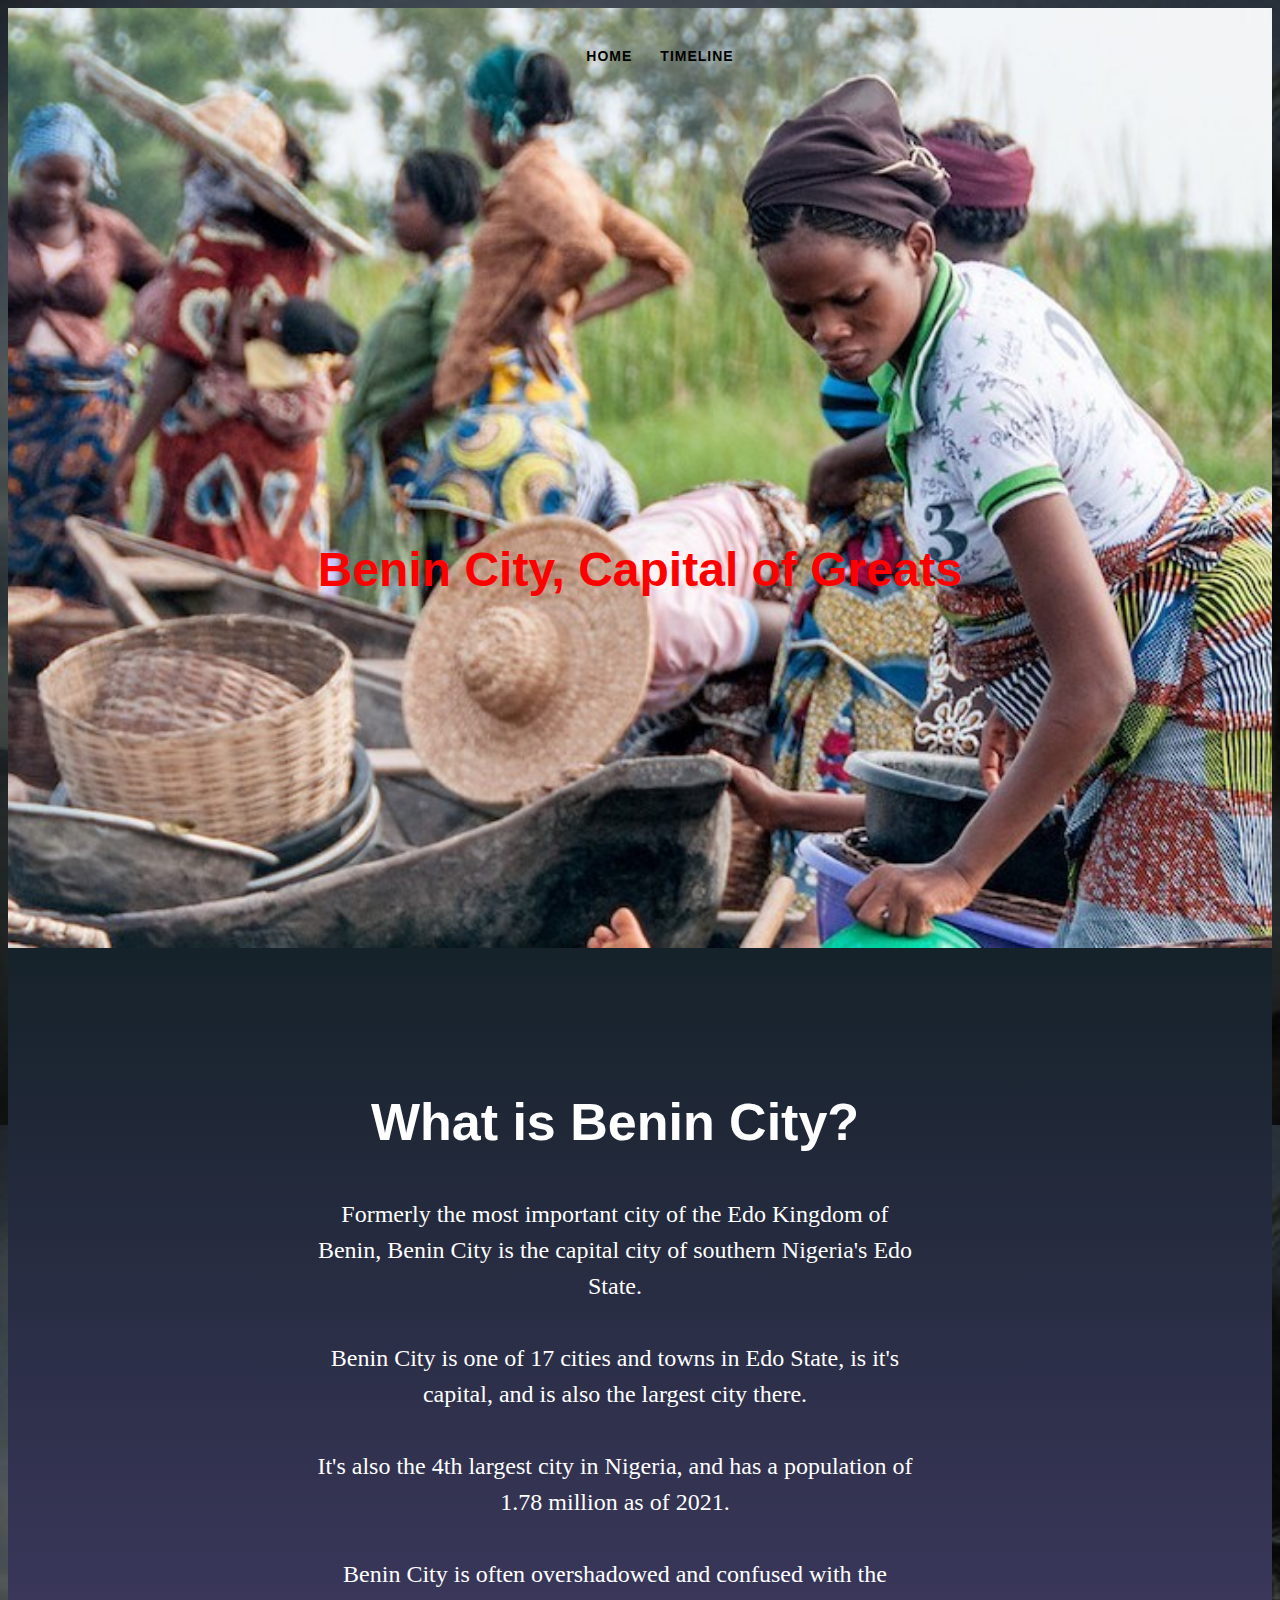
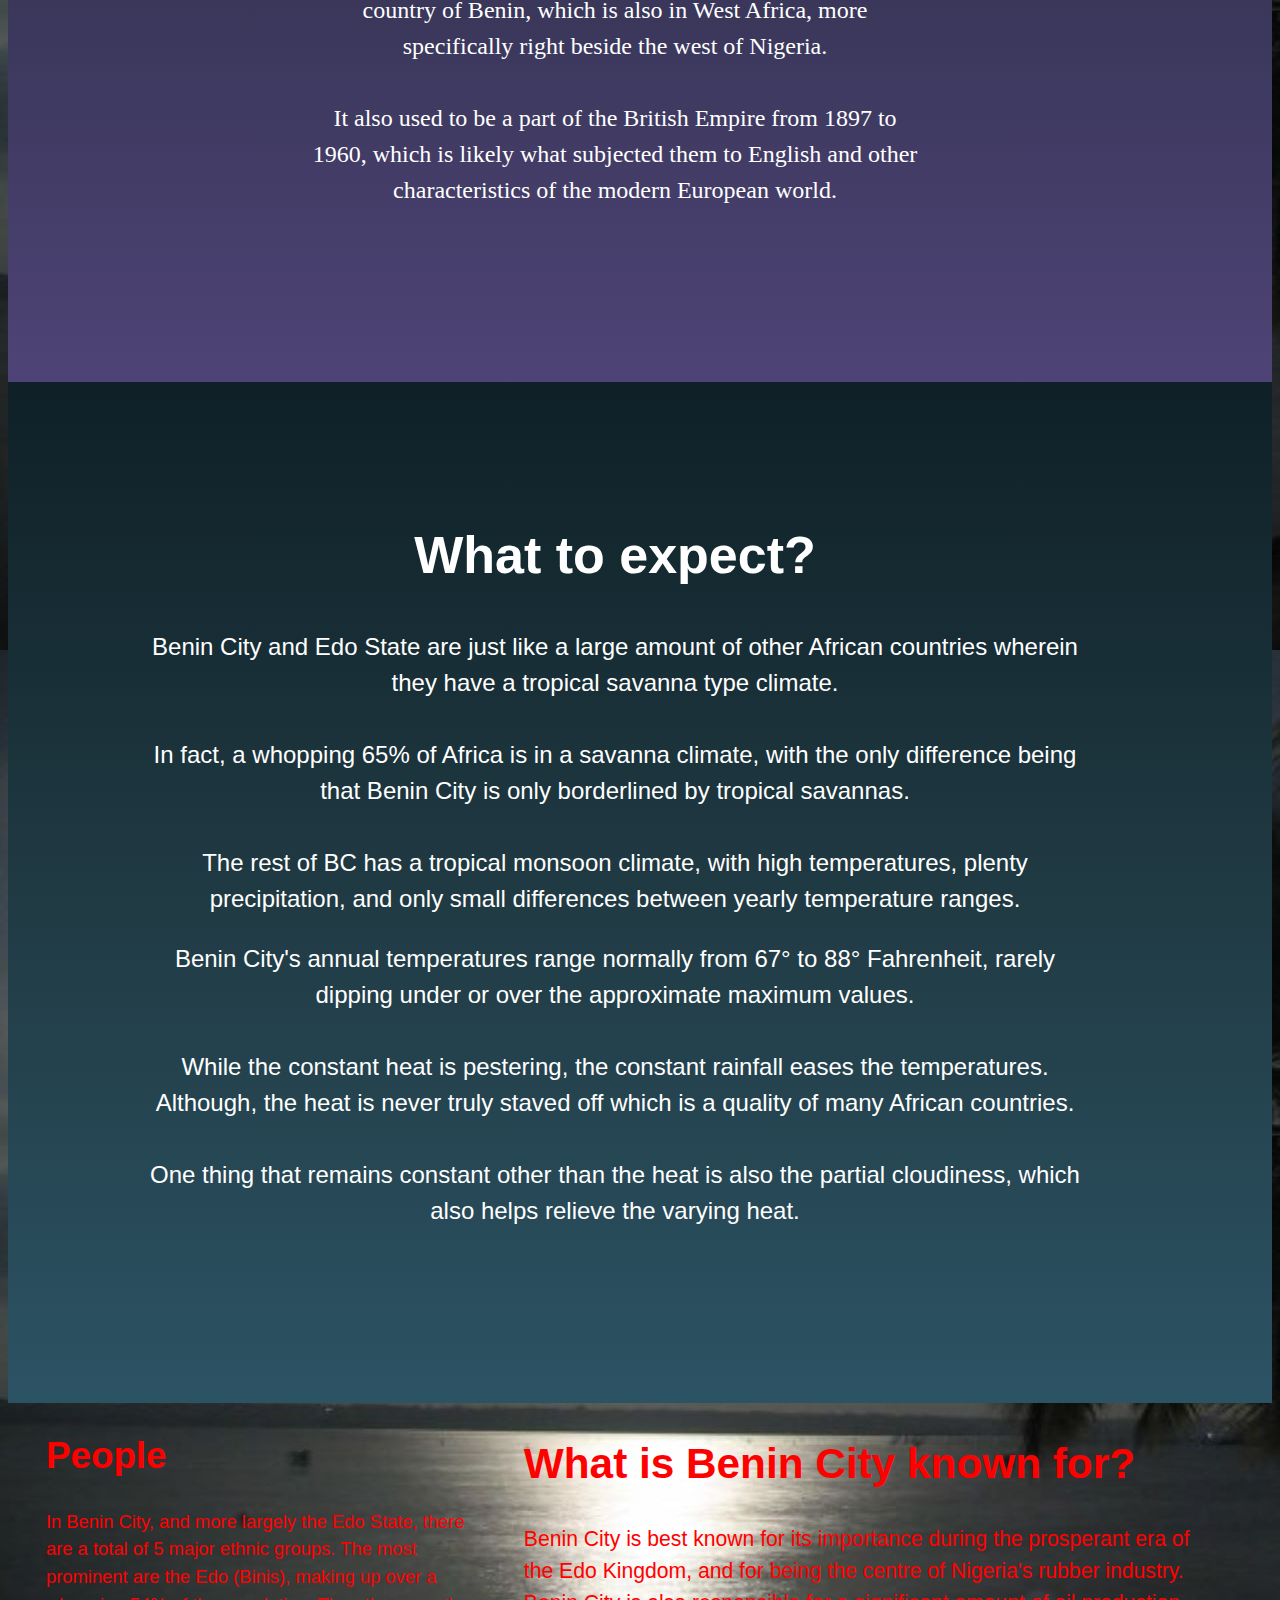
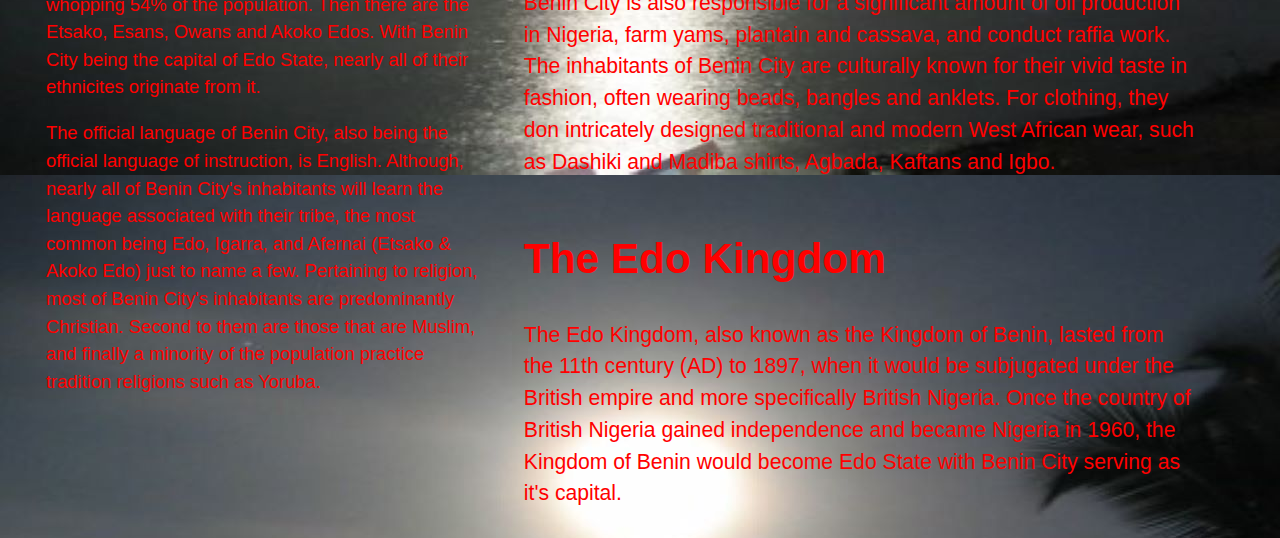
<file: benin city vsc/index.html>
<!DOCTYPE html>
<html lang="en">

<head>
	<meta charset="UTF-8">
	<title>Benin</title>
	<!-- link stylesheet file -->
	<link rel="stylesheet" href="./stylesheets/indexStyle.css">
</head>

<body>
	<!-- Banner section of web-page -->
	<div class="header">
		<!-- Navigation Bar with menu items -->
		<div id="navbar">
			<div class="container">
				<ul>
					<li><a href="index.html">Home</a></li>
					<li><a href="timeline.html">Timeline</a></li>
				</ul>
			</div>
		</div>
		<!--Text to define heading of the web page-->
		<div class="content">
			<h1>Benin City, Capital of Greats</h1>
		</div>
	</div>

	<!-- First section of document content -->
	<div class="flex1">
		<div>
			<h1>What is Benin City?</h1>
			<p>Formerly the most important city of the Edo Kingdom of Benin, Benin City is the capital city of southern Nigeria's Edo State.

				<br><br>
				Benin City is one of 17 cities and towns in Edo State, is it's capital, and is also the largest city there.
				<br><br>
				It's also the 4th largest city in Nigeria, and has a population of 1.78 million as of 2021.
				<br><br>
				Benin City is often overshadowed and confused with the country of Benin, which is also in West Africa, more specifically
				right beside the west of Nigeria.
				<br><br>
				It also used to be a part of the British Empire from 1897 to 1960, which is likely what subjected them to
				English and other characteristics of the modern European world.
			</p>
		</div>
	</div>

	<!-- Second section of document content -->
	<div class="flex2">
		<div>
			<h1>What to expect?</h1>
			<p>Benin City and Edo State are just like a large amount of other African countries wherein they have
				a tropical savanna type climate.
				<br></br>
				In fact, a whopping 65% of Africa is in a savanna climate, with the only difference being that Benin City 
				is only borderlined by tropical savannas.
				<br></br>
				The rest of BC has a tropical monsoon climate, with high temperatures, plenty precipitation, and only small differences 
				between yearly temperature ranges.
				 </p>

			<p>
				Benin City's annual temperatures range normally from 67° to 88° Fahrenheit, rarely dipping under or over the
				approximate maximum values. 
				<br></br>
				While the constant heat is pestering, the constant rainfall eases the temperatures.
				Although, the heat is never truly staved off which is a quality of many African countries. 
				<br></br>
				One thing that remains constant other than the heat is also the partial cloudiness, 
				which also helps relieve the varying heat.
			</p>
		</div>
	</div>

	<!-- Third section of document content -->
	<div class="flex">
		<!-- sub-section with paragraphs arranged in single column -->
		<div>
			<h1>People</h1>
			<p>In Benin City, and more largely the Edo State, there are a total of 5 major ethnic groups. The most prominent are the Edo
				(Binis), making up over a whopping 54% of the population. Then there are the Etsako, Esans, Owans and Akoko Edos.
				With Benin City being the capital of Edo State, nearly all of their ethnicites originate from it. 
			</p>
			<p>The official language of Benin City, also being the official language of instruction, is English. Although, nearly all of
				Benin City's inhabitants will learn the language associated with their tribe, the most common being Edo, Igarra, and
				Afernai (Etsako & Akoko Edo) just to name a few.

				Pertaining to religion, most of Benin City's inhabitants are predominantly Christian. Second to them are those that are
				Muslim, and finally a minority of the population practice tradition religions such as Yoruba.
			</p>
		</div>
		<!-- sub-section with paragraphs arranged in right column, in multiple rows -->
		<!-- div with style of two classes -->
		<div class="flex flex--vertical">
			<div>
				<h1>What is Benin City known for?</h1>
				<p>Benin City is best known for its importance during the prosperant era of the Edo Kingdom, and for being the centre of 
					Nigeria's rubber industry. Benin City is also responsible for a significant amount of oil production in Nigeria, farm
					yams, plantain and cassava, and conduct raffia work.

					<br>
					The inhabitants of Benin City are culturally known for their vivid taste in fashion, often wearing beads,
					bangles and anklets. For clothing, they don intricately designed traditional and modern West African wear, 
					such as Dashiki and Madiba shirts, Agbada, Kaftans and Igbo.

					<br>
			</div>
			<div>
				<h1>The Edo Kingdom</h1>
				<p>The Edo Kingdom, also known as the Kingdom of Benin, lasted from the 11th century (AD) to 1897,
					when it would be subjugated under the British empire and more specifically British Nigeria. Once the country of British
					Nigeria gained independence and became Nigeria in 1960, the Kingdom of Benin would become Edo State with Benin City
					serving as it's capital. 
					<br>
				</p>
			</div>
		</div>
	</div>
</body>
</html>
</file>
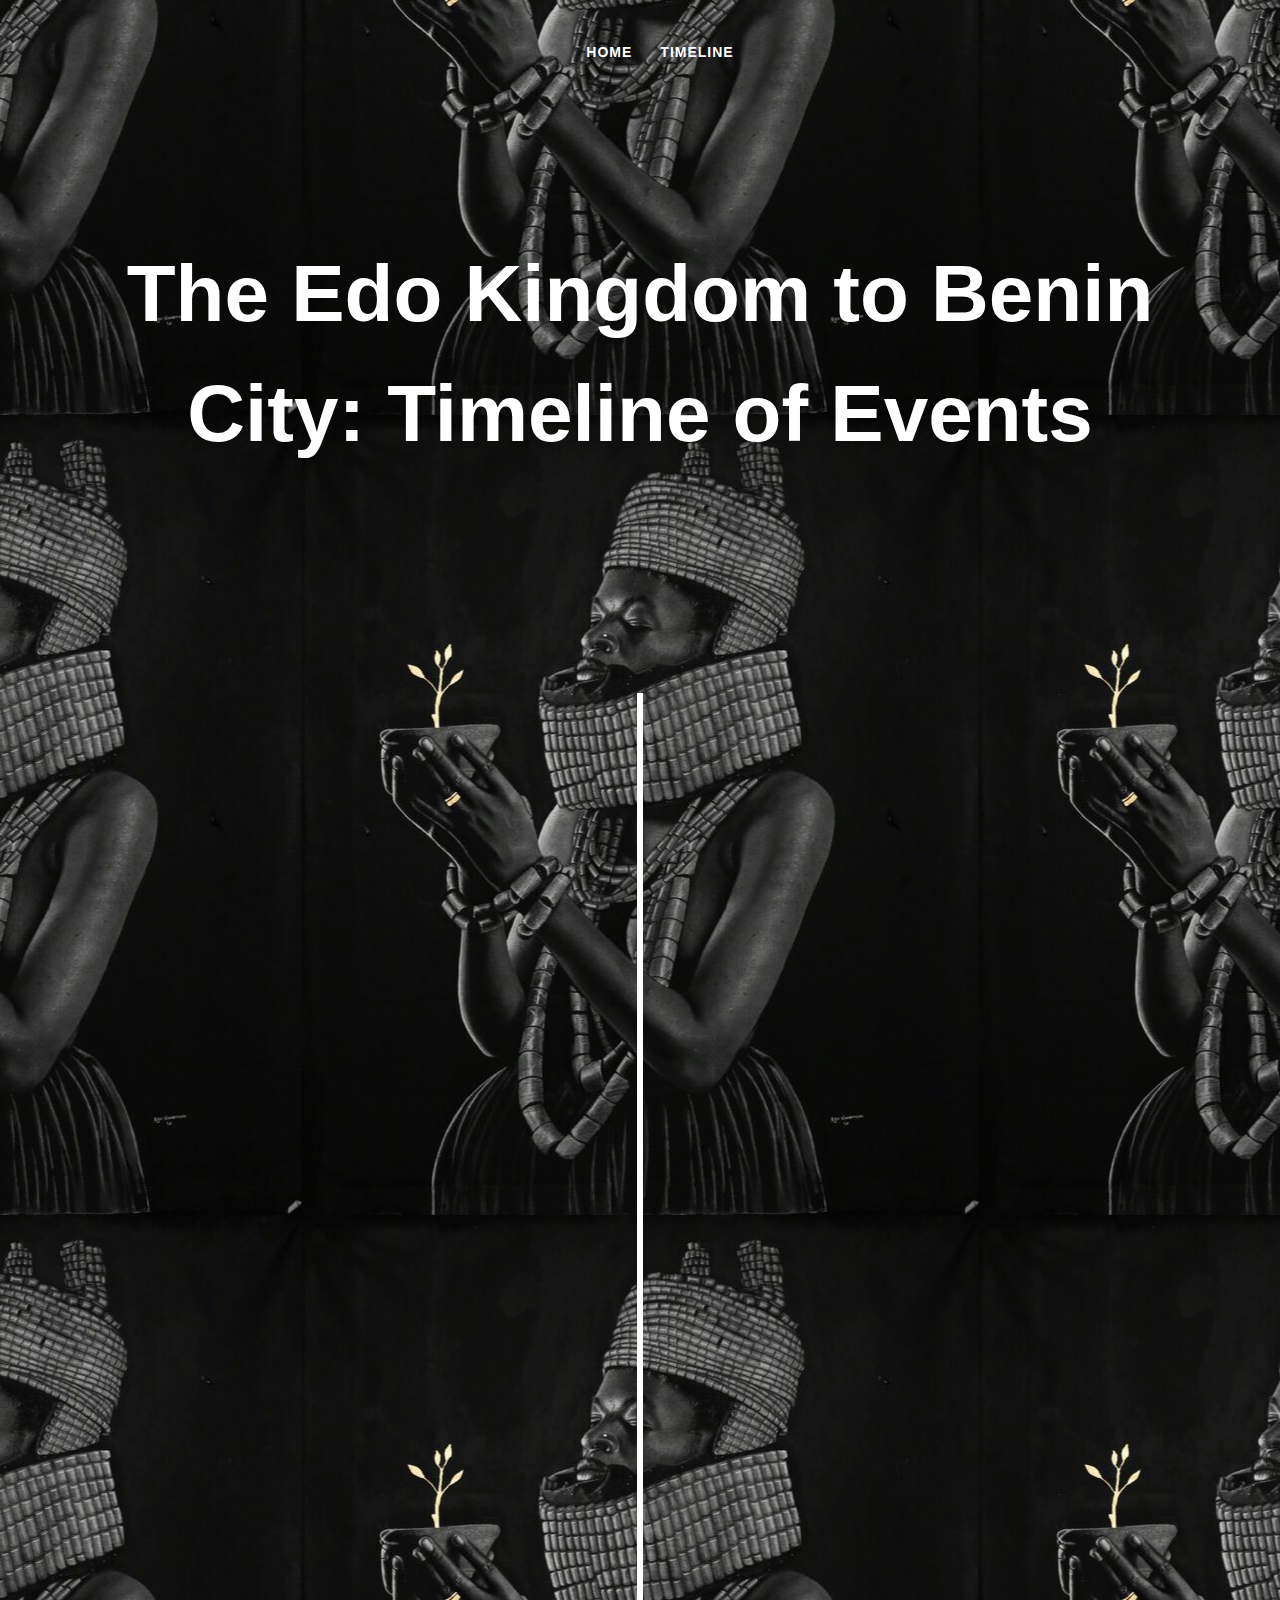
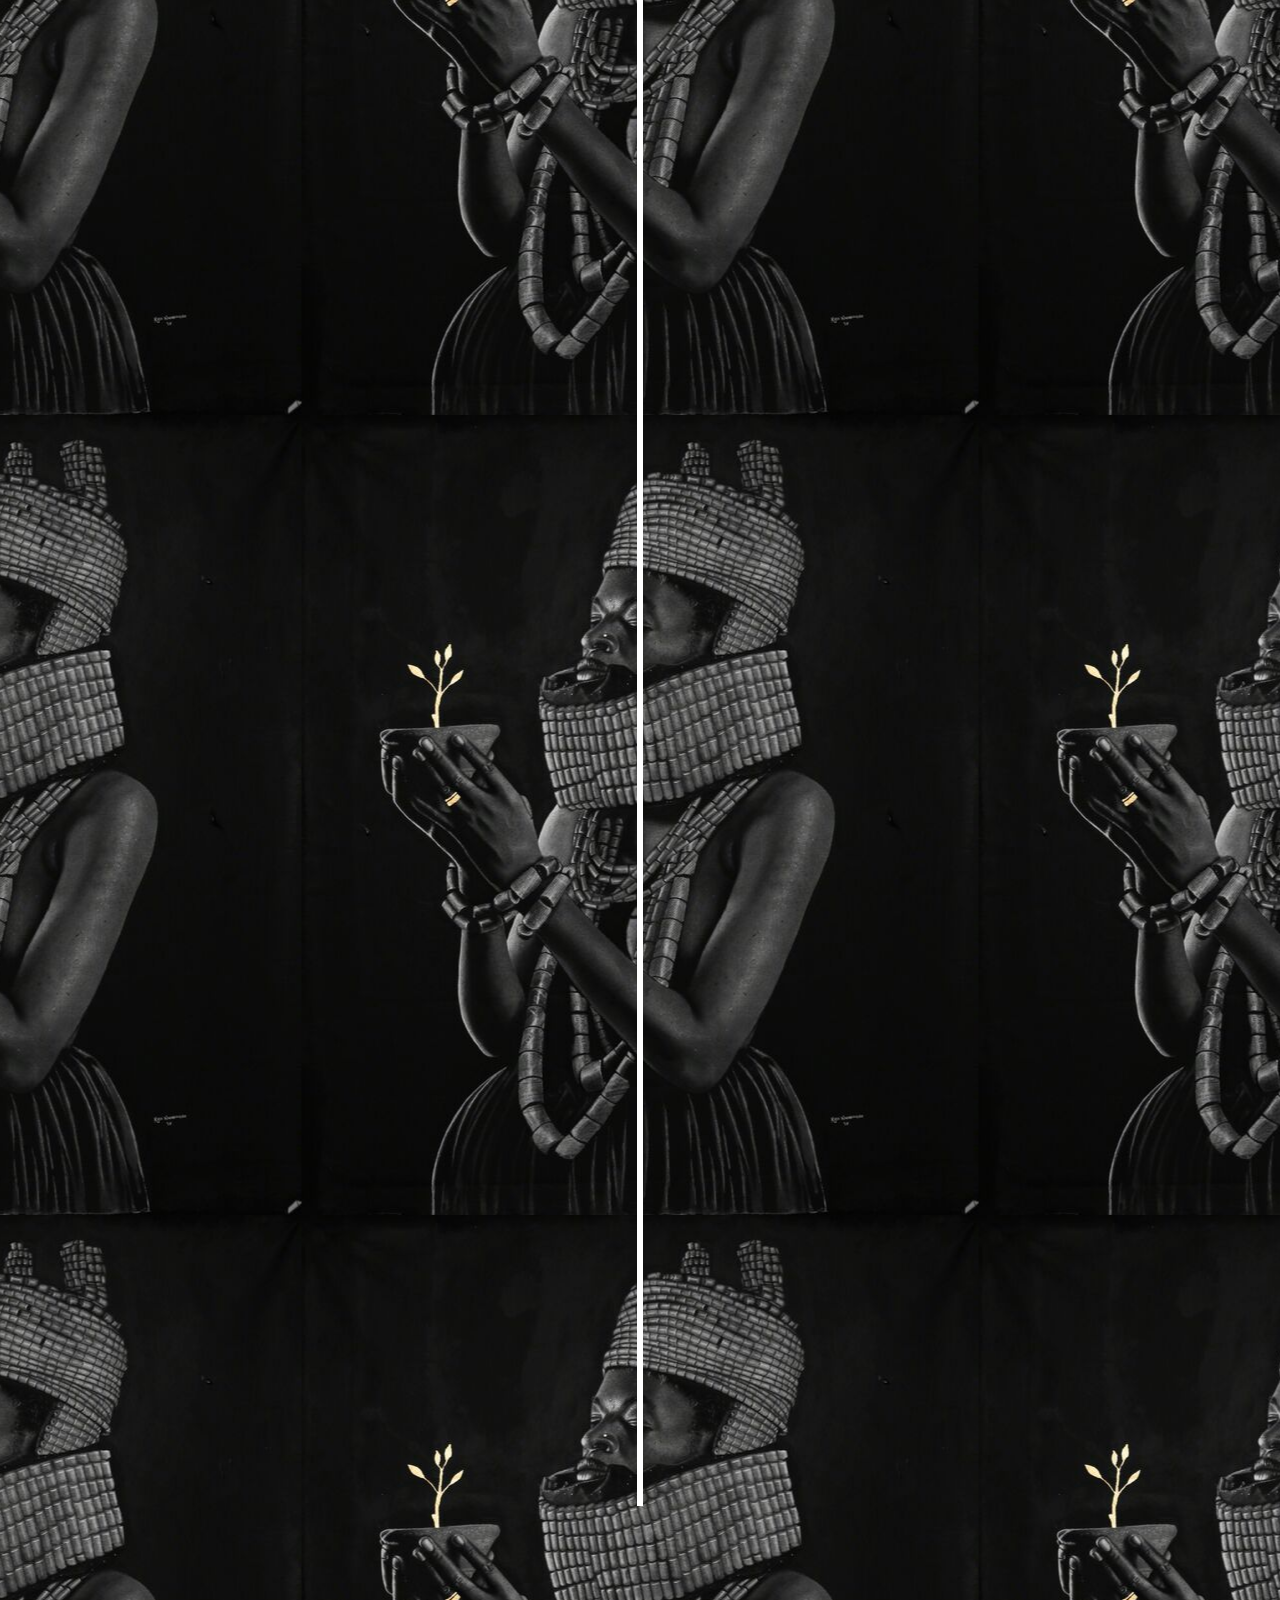
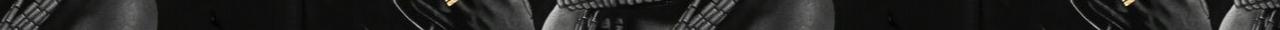
<file: benin city vsc/timeline.html>
<!DOCTYPE html>
<html lang="en">

<head>
  <meta charset="UTF-8">
  <title>Benin</title>
  <!-- link stylesheet file -->
  <link rel="stylesheet" href="./stylesheets/timelineStyle.css">
</head>

<body>
<div id="navbar">
  <div class="container">
    <ul>
      <li>
        <a href="index.html">Home</a>
      </li>
      <li>
        <a href="timeline.html">Timeline</a>
      </li>
    </ul>
  </div>
</div>
<div class="intro">
  <div class="container">
    <h1>The Edo Kingdom to Benin City: Timeline of Events
    </h1>
  </div>
</div>
<div class="timeline">
  <ul>
    <li>
      <div><time>900</time>Kingdom of Benin begins development and establishes boundaries in the region of Igodomigodo. This region was in what is now Nigeria.</div>
    </li>
    <li>
      <div><time>1100</time>The final Ogiso (meaning 'ruler of the sky') of Igodomigodo, named Owodo, dies and leaves no heir to the throne.</div>
    </li>
    <li>
      <div><time>1180</time>Eweka takes control of the throne and renames Igodomigodo to Edo, also changing the title of ruler from Ogiso to Oba. Eweka, being a Yoruba,
      used Oba because it was the Yoruba word for 'king'. The subsequent rulers would keep this title afterwards.</div>
    </li>
    <li>
      <div><time>1200</time>The Kingdom of Benin becomes fully established.</div>
    </li>
    <li>
      <div><time>1300</time>The beginning of the 'golden age' of Edo.</div>
    </li>
    <li>
      <div><time>1489</time>The Edo people begin trading with the Portuguese, who refer to the Kingdom of Edo as 'Benin'. Hence where the name comes from.
      The kingdom grew rich as a result of trading with the Portuguese and later countries such as ones southern Nigeria and Europe, mostly popular with 
      peppers, gold, ivory and artwork.</div>
    </li>
    <li>
      <div><time>1553</time>Britain had become a major power when it came to the slave trade, and were sailing around expediting. By this point they'd first arrived
      in Benin, and Britain was interested in holding more power as always.</div>
    </li>
    <li>
      <div><time>1700</time>The ending of Edo's 'golden age'. It was noted as such due the kingdom's massive and powerful military force, rich fortune
        and skilled craftspeople bolstering success in many fields of expertise such as architecture and brasswork during and beyond said period.</div>
    </li>
    <li>
      <div><time>1897</time>When the general public in Benin discovered Britain's true intentions were an invasion to depose the king of Benin, 
        without approval from the king his generals ordered a preemptive attack on a British party approaching Benin City, including eight unknowing British representatives, and
      they are all killed. In retaliation, the British launched the expeditionary force, which sacked and burn the city down. The most
      valuable thing they stole were the Benin bronzes, near priceless, if not completely priceless artifacts of great handiwork made by
      said skilled craftspeople located in Benin.</div>
    </li>
    <li>
      <div><time>1897 cont.</time>After the sacking and destruction of what is now Benin City, the Oba is exiled and the
      British colonize the Edo Kingdom.</div>
    </li>
    <li>
      <div><time>June 1963</time>Following Nigeria's independence in 1960, Benin City follows suite in June 1963 and becomes the capital
        of Edo State in 1991 when Bendel State was split into into Delta State and Edo State.</div>
    </li>
  </ul>
</div>
<script src="./scripts/timelineScript.js"></script>
</body>
</html>
</file>
<file: benin city vsc/stylesheets/indexStyle.css>
/* styling for background image and overall content of the document */
body {
  background-image: url("../images/ss5.jpg");
  font: normal 16px/1.5 "Helvetica Neue", sans-serif;
  
}

/* styling for navigation bar, menu items */
ul {
 
  display: flex;
  align-content: center;
  justify-content: center;
}
/* navigation bar content - individual items - li */
ul li {
  list-style: none;
}
/* navigation bar content - link text styling inside li - a */
ul li a {
  text-transform: uppercase;
  font-weight: bold;
  color: #000;
  font-size: 0.875em;
  text-decoration: none;
  padding: 1em;
  white-space: nowrap;
  letter-spacing: 1px;
}
/* navigation bar content - link text styling inside
li - a with hover selector */
ul li a:hover {
  border-bottom: 3px solid #fff;
}

/* styling for banner image and text */
.header {
  padding: 20px;
  height: 100vh;
  background: url("../images/bening.jpg") no-repeat  center;
  background-size: cover;
  position: relative;
}
.header h1 {
  margin: 0;
  font-weight: 900;
  font-size: 3rem;
  text-align: center;
  color: red;
  margin-bottom: 20px;
}
.header .content {
  position: relative;
  top: 50%;
  text-align: center;
}

/* styling for content arranged using flex-box */

/* first block of text (container, H1, P) */
.flex1 {
  display: flex;
  color: white;
  padding: 100px 150px 150px 100px;
  position: center;
  background: linear-gradient(to bottom, #16222a, #4e4376);
}

.flex1 h1 {
  font-size: 325%;
  text-align: center;
}
.flex1 p {
  font-weight: 400%;
  font-family: serif;
  font-size: 150%;
  text-align: center;
  padding-left: 20%;
  padding-right: 20%;
}

/* second block of text (container, H1, P) */
.flex2 {

  display: flex;
  color: white;
  padding: 100px 150px 150px 100px;
  position: center;
  background: linear-gradient(to bottom, #0f2027, #203a43, #2c5364);
  text-align: center;
}

.flex2 h1 {
  font-size: 325%;
  text-align: center;
}
.flex2 p {
  font-weight: 400%;
  font-family: sans-serif;
  font-size: 150%;
  padding-left: 3%;
  padding-right: 3%;
}

/* third block of text 
(container to arrange child items vertically - flex-direction: row)

*/
.flex {
  display: flex;
  color: red;
  padding-left: 3%;
  padding-right: 3%;
  position: center;
  font-size: 115%;

}

.flex--vertical {
  flex-direction: row;
  flex-wrap: wrap;
  padding-left: 3%;
  padding-right: 3%;
}
</file>
<file: benin city vsc/stylesheets/timelineStyle.css>
/* styling for background image and overall content of the document */
body {
  background: url("../images/download (1).jpg") center;
  font: normal 16px/1.5 "Helvetica Neue", sans-serif;
  color: #fff;
  overflow-x: hidden;
  padding-bottom: 50px;
  margin-top: 40px;
}

/* styling for navigation bar menu items */
  /* navigation bar */ 
#navbar {
  width: 100%;
  top: 0;
  left: 0;
  background-color: transparent;
}

/* navigation bar content - ul */
#navbar ul {
  display: flex;
  align-content: center;
  justify-content: center;
}
  /* navigation bar content - individual items - li */
#navbar ul li {
  list-style: none;
}

/* navigation bar content - link text styling inside li - a */
#navbar ul li a {
  text-transform: uppercase;
  font-weight: bold;
  color: #fff;
  font-size: 0.875em;
  text-decoration: none;
  padding: 1em;
  white-space: nowrap;
  letter-spacing: 1px;
}
  /* navigation bar content - link text styling inside
  li - a with hover selector */
#navbar ul li a:hover {
  border-bottom: 3px solid #fff;
}

/* styling for the introductory content */
.intro {
  padding: 100px 0;
}

.container {
  width: 90%;
  max-width: 1200px;
  margin: 0 auto;
  text-align: center;
}

h1 {
  font-size: 5rem;
}

/* styling for creating timeline events(div, ul, li) */
  /* ul to create line in center of the web page */
  .timeline ul {
    list-style-type:none;
    padding: 50px 0;
  }
    /* li for styling center line with 6px width */
  .timeline ul li
  {
    position: relative;
    width: 6px;
    margin: 0 auto;
    padding-top: 50px;
    background: #fff;
  }

  /* individual items in sections (li, div) */ 
.timeline ul li div {
  position: relative;
  bottom: 0;
  width: 400px;
  padding: 15px;
  background: #F45B69;
}
  /* all odd numbered list items(1,3,5,7,9) to be placed
  with 45px margin to the left of line in the center*/
.timeline ul li:nth-child(odd) div {
  left: 45px;
  transform: translate3d(200px, 0, 0);
}
  /* all even numbered list items(2,4,6,8) to be placed
  with -439px margin to the left of line in the center*/
.timeline ul li:nth-child(even) div {
  left: -439px;
  transform: translate3d(-200px, 0, 0);
}

/* hide the content of each list item (li, div)
before scroll event and till it matches window width and height */
.timeline ul li div
{
  visibility: hidden;
  opacity: 0;
  transition: all .5s ease-in-out;
}
/* show the content of each list item (li, div) in document view
once it matches window width and height through scroll event */
.timeline ul li.in-view div
{
  transform: none;
  visibility: visible;
  opacity: 1;
}

/* styling for the time tag for creating event heading */
time
{
  display: block;
  font-size: 1.2rem;
  font-weight: bold;
  margin-bottom: 8px;
}
</file>
